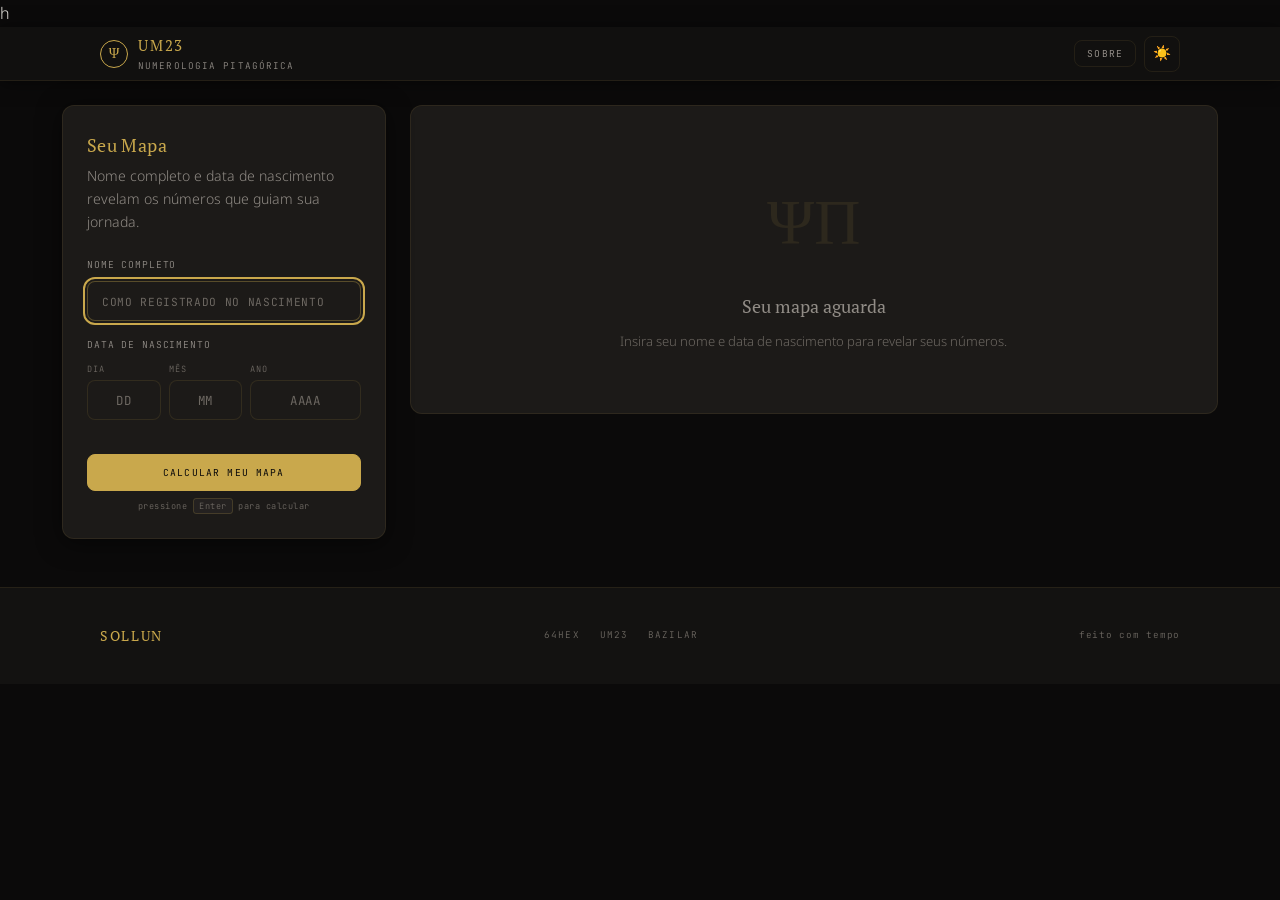
<file: index.html>
<!DOCTYPE html>
<html lang="pt" data-theme="dark">
<head>
  <meta charset="UTF-8">
  <meta name="viewport" content="width=device-width, initial-scale=1.0">
  <meta name="theme-color" content="#0b0a0a" id="metaTheme">h
  <meta name="theme-color" content="#f5f2ea" media="(prefers-color-scheme: light)">
  <meta name="theme-color" content="#0b0a0a" media="(prefers-color-scheme: dark)">
  <meta name="description" content="UM23 — Numerologia Pitagorica. Descubra os numeros que guiam sua jornada.">
  <meta name="apple-mobile-web-app-capable" content="yes">
  <meta name="mobile-web-app-capable" content="yes">
  <meta name="apple-mobile-web-app-status-bar-style" content="black-translucent">
  <meta name="apple-touch-fullscreen" content="yes">
  <title>UM23 — Numerologia Pitagorica</title>

  <!-- PWA -->
  <link rel="manifest" href="manifest.json">
  <link rel="apple-touch-icon" href="icons/icon-192.png">

  <!-- Fontes -->
  <link rel="preconnect" href="https://fonts.googleapis.com">
  <link rel="preconnect" href="https://fonts.gstatic.com" crossorigin>
  <link href="https://fonts.googleapis.com/css2?family=JetBrains+Mono:wght@300;400;500&family=Noto+Sans:wght@300;400&family=PT+Serif:ital,wght@0,400;1,400&display=swap" rel="stylesheet">

  <!-- CSS modular -->
  <link rel="stylesheet" href="css/tokens.css?v=4">
  <link rel="stylesheet" href="css/layout.css?v=4">
  <link rel="stylesheet" href="css/components.css?v=4">
  <link rel="stylesheet" href="css/charts.css?v=4">
  <link rel="stylesheet" href="css/print.css?v=1">
</head>
<body>

<!-- TOPBAR -->
<header class="topbar">
  <div class="topbar-inner">
    <a class="topbar-brand" href="#">
      <div class="brand-mark">Ψ</div>
      <div>
        <div class="brand-name">UM23</div>
        <div class="brand-sub">NUMEROLOGIA PITAGÓRICA</div>
      </div>
    </a>
    <div class="topbar-right">
      <button class="topbar-btn sobre-topbar-btn" onclick="showSobre()">SOBRE</button>
      <button class="theme-btn" onclick="toggleTheme()" title="Tema" id="themeBtn">🌙</button>
    </div>
  </div>
</header>

<!-- MAIN -->
<main class="page">

  <!-- INPUT PANEL -->
  <aside class="input-panel">
    <div class="panel-title">Seu Mapa</div>
    <div class="panel-subtitle">Nome completo e data de nascimento revelam os números que guiam sua jornada.</div>

    <div class="field">
      <label>NOME COMPLETO</label>
      <input type="text" id="inputName" placeholder="COMO REGISTRADO NO NASCIMENTO" autocomplete="off" spellcheck="false">
    </div>
    <div class="field">
      <label>DATA DE NASCIMENTO</label>
      <div class="date-row">
        <div class="date-sub-field">
          <label>DIA</label>
          <input type="number" id="inputDay" placeholder="DD" min="1" max="31" inputmode="numeric" autocomplete="off">
        </div>
        <div class="date-sub-field">
          <label>MÊS</label>
          <input type="number" id="inputMonth" placeholder="MM" min="1" max="12" inputmode="numeric" autocomplete="off">
        </div>
        <div class="date-sub-field">
          <label>ANO</label>
          <input type="number" id="inputYear" placeholder="AAAA" min="1900" max="2100" inputmode="numeric" autocomplete="off">
        </div>
      </div>
      <div class="date-error" id="dateError"></div>
    </div>
    <button class="calc-btn" id="calcBtn" onclick="calculate()">CALCULAR MEU MAPA</button>
    <div class="input-hint">pressione <kbd>Enter</kbd> para calcular</div>

  </aside>

  <!-- RESULTS -->
  <section class="results-panel" id="resultsPanel">
    <div class="empty-state" id="emptyState">
      <span class="empty-glyph">ΨΠ</span>
      <div class="empty-title">Seu mapa aguarda</div>
      <div class="empty-sub">Insira seu nome e data de nascimento para revelar seus números.</div>
    </div>
    <div id="results"></div>
    <div id="sobrePanel" class="sobre-panel" style="display:none;"></div>
  </section>

</main>

<!-- FOOTER -->
<footer class="app-footer">
  <div class="footer-inner">
    <a class="footer-brand" href="https://sol-lun.com">SOLLUN</a>
    <div class="footer-links">
      <a href="https://64hex.app">64HEX</a>
      <a href="https://um23.app">UM23</a>
      <a href="https://bazilar.app">BAZILAR</a>
    </div>
    <span class="footer-tagline" id="footerTagline">feito com tempo</span>
  </div>
</footer>

<!-- PWA desativado (standalone) -->

<!-- PWA Install Banner -->
<div class="install-banner hidden" id="installBanner" role="complementary" aria-label="Instalar aplicativo">
  <div class="install-banner-text">
    <div class="install-banner-title">Instalar UM23</div>
    <div class="install-banner-sub">Adicione à tela inicial para uso offline</div>
  </div>
  <button class="install-btn" id="installBtn">Instalar</button>
  <button class="install-dismiss" id="installDismiss" aria-label="Fechar">✕</button>
</div>

<!-- JS modular (ES Modules — sem build step) -->
<script type="module" src="js/app.js?v=4"></script>

<!-- Service Worker (PWA offline) -->
<script>
  if ('serviceWorker' in navigator) {
    window.addEventListener('load', function () {
      navigator.serviceWorker.register('/sw.js')
        .then(function (reg) { console.log('[SW] registrado:', reg.scope); })
        .catch(function (err) { console.warn('[SW] falha no registro:', err); });
    });
  }
</script>

</body>
</html>
</file>
<file: css/tokens.css>
/* tokens.css — Variaveis CSS, reset, tipografia */


/* ═══════════════════════════════════════════════════
   DESIGN TOKENS — SOLLUN Design System v2 (Unified)
═══════════════════════════════════════════════════ */
:root {
  --gold:        #c9a84c;
  --gold2:       #e8c97a;
  --gold-dim:    #a08830;
  --bg-gold:     rgba(201,168,76,.10);
  --accent:      #6b4a4a;
  --accent2:     #8a6060;
  --bg-accent:   rgba(107,74,74,.10);
  --success:     #3d9970;
  --error:       #c44a35;
  --info:        #7a7570;
  --r:    8px;
  --r-lg: 12px;
  --sp-1:  4px;
  --sp-2:  8px;
  --sp-3:  12px;
  --sp-4:  16px;
  --sp-6:  24px;
  --sp-8:  32px;
  --sp-12: 48px;
  --sp-16: 64px;
  --ease:  cubic-bezier(.25,.1,.25,1);
  --ease-in: cubic-bezier(.0,.0,.2,1);
  --ease-out: cubic-bezier(.4,.0,1,1);
  --t-fast: 200ms;
  --t-mid:  350ms;
  --t-slow: 500ms;
  --transition-theme: background var(--t-fast) var(--ease),
                      color var(--t-fast) var(--ease),
                      border-color var(--t-fast) var(--ease);
}

[data-theme="dark"] {
  --bg:       #0b0a0a;
  --surface:  #131211;
  --panel:    #1c1a18;
  --panel2:   #242120;
  --text:     #e8e5e0;
  --muted:    #918c86;
  --dim:      #6d6862;
  --shadow:   rgba(0,0,0,.50);
  --topbar-bg: rgba(19,18,17,.88);
}
[data-theme="light"] {
  --bg:       #f5f2ea;
  --surface:  #faf8f2;
  --panel:    #ffffff;
  --panel2:   #f0ede4;
  --text:     #1a1814;
  --muted:    #6b6458;
  --dim:      #9a9488;
  --shadow:   rgba(0,0,0,.06);
  --topbar-bg: rgba(250,248,242,.90);
}

*,*::before,*::after { box-sizing: border-box; margin: 0; padding: 0; }
strong, b, h1, h2, h3, h4, h5, h6 { font-weight: 400; }
:focus-visible { outline: 2px solid var(--gold); outline-offset: 2px; border-radius: 3px; }
html { font-size: 16px; scroll-behavior: smooth; }
body {
  font-family: 'Noto Sans', sans-serif;
  font-weight: 300;
  background: var(--bg);
  color: var(--text);
  min-height: 100vh;
  line-height: 1.7;
  transition: var(--transition-theme);
}

@media (prefers-reduced-motion: reduce) {
</file>
<file: css/layout.css>
/* layout.css — Topbar, grid de pagina, paineis */

  *, *::before, *::after {
    animation-duration: 0.01ms !important;
    animation-iteration-count: 1 !important;
    transition-duration: 0.01ms !important;
  }
}

body::before {
  content: '';
  position: fixed; inset: 0;
  background-image:
    url("data:image/svg+xml,%3Csvg viewBox='0 0 200 200' xmlns='http://www.w3.org/2000/svg'%3E%3Cfilter id='noise'%3E%3CfeTurbulence type='fractalNoise' baseFrequency='0.9' numOctaves='4' stitchTiles='stitch'/%3E%3C/filter%3E%3Crect width='100%25' height='100%25' filter='url(%23noise)'/%3E%3C/svg%3E");
  opacity: .035;
  pointer-events: none;
  z-index: 0;
}

.topbar {
  background: var(--topbar-bg);
  border-bottom: 1px solid var(--bg-gold);
  padding: 0 22px;
  height: 54px;
  position: sticky; top: 0; z-index: 100;
  box-shadow: 0 2px 16px var(--shadow);
  backdrop-filter: blur(18px);
  -webkit-backdrop-filter: blur(18px);
  transition: var(--transition-theme);
}
.topbar-inner {
  max-width: 1080px; margin: 0 auto; width: 100%;
  height: 100%; display: flex; align-items: center; justify-content: space-between;
}
.topbar-brand { display: flex; align-items: center; gap: 10px; text-decoration: none; }
.brand-mark {
  width: 28px; height: 28px;
  border: 1.5px solid var(--gold);
  border-radius: 50%;
  display: flex; align-items: center; justify-content: center;
  font-size: .9rem; color: var(--gold);
  font-family: 'PT Serif', serif;
}
.brand-name { font-family: 'PT Serif', serif; font-size: .95rem; color: var(--gold); letter-spacing: .12em; font-weight: 400; }
.brand-sub  { font-size: .58rem; color: var(--muted); letter-spacing: .12em; font-family: 'JetBrains Mono', monospace; text-transform: uppercase; }
.topbar-right { display: flex; align-items: center; gap: 8px; }

.topbar-btn {
  background: transparent; border: 1px solid var(--bg-gold);
  border-radius: var(--r); padding: 6px 12px;
  font-size: .60rem; color: var(--muted); cursor: pointer;
  font-family: 'JetBrains Mono', monospace; letter-spacing: .12em;
  text-transform: uppercase;
  transition: border-color var(--t-fast) var(--ease), color var(--t-fast) var(--ease);
  display: flex; align-items: center; gap: 4px;
}
.topbar-btn:hover { border-color: var(--gold); color: var(--gold2); }
.topbar-btn:focus-visible { outline: 2px solid var(--gold); outline-offset: 2px; }
.sobre-topbar-btn { letter-spacing: .12em; }

.theme-btn {
  width: 36px; height: 36px;
  background: transparent; border: 1px solid var(--bg-gold);
  border-radius: var(--r); cursor: pointer; font-size: .9rem;
  transition: border-color var(--t-fast) var(--ease);
  display: flex; align-items: center; justify-content: center;
}
.theme-btn:hover { border-color: var(--gold); }
.theme-btn:focus-visible { outline: 2px solid var(--gold); outline-offset: 2px; }

.page {
  max-width: 1200px; margin: 0 auto;
  padding: var(--sp-6) 22px var(--sp-12);
  display: grid;
  grid-template-columns: clamp(280px, 28%, 340px) 1fr;
  gap: var(--sp-6); align-items: start;
  position: relative; z-index: 1;
}
@media (max-width: 820px) {
  .page { grid-template-columns: 1fr; padding: 16px 14px 56px; }
  .empty-state { display: none !important; }
  .page.sobre-active .input-panel { display: none; }
  .page.sobre-active .results-panel { min-height: auto; }
}

.input-panel {
  background: var(--panel);
  border: 1px solid var(--bg-gold);
  border-radius: var(--r-lg);
  padding: var(--sp-6);
  position: sticky; top: 62px;
  box-shadow: 0 4px 24px var(--shadow);
  transition: var(--transition-theme);
  display: flex;
  flex-direction: column;
  height: fit-content;
}
.panel-title {
  font-family: 'PT Serif', serif;
  font-size: 1.15rem; font-weight: 400;
  color: var(--gold); letter-spacing: .02em;
  margin-bottom: 4px;
}
.panel-subtitle { font-size: .88rem; color: var(--muted); margin-bottom: var(--sp-6); line-height: 1.6; font-weight: 300; }

.field { margin-bottom: var(--sp-4); }
.field label {
  display: block; font-size: .60rem; color: var(--muted);
  letter-spacing: .09em; margin-bottom: var(--sp-2);
  font-family: 'JetBrains Mono', monospace; text-transform: uppercase;
}
.field input {
  width: 100%;
  background: var(--panel);
  border: 1px solid rgba(201,168,76,.12);
  border-radius: var(--r);
  padding: 10px 14px;
  color: var(--text);
  font-size: .86rem;
  font-family: 'JetBrains Mono', monospace; 
  text-transform: uppercase;
  letter-spacing: .06em;
  transition: border-color var(--t-fast) var(--ease);
}
.field input:focus { outline: none; border-color: rgba(201,168,76,.35); }
.field input:focus-visible { outline: 2px solid var(--gold); outline-offset: 2px; }
.field input:disabled { opacity: .35; cursor: not-allowed; }
.field input::placeholder { color: var(--dim); font-family: 'JetBrains Mono', monospace; text-transform: uppercase; font-size: .70rem; letter-spacing: .06em; }

.date-row {
  display: grid;
  grid-template-columns: 2fr 2fr 3fr;
  gap: var(--sp-2);
}
.date-sub-field { display: flex; flex-direction: column; }
.date-sub-field label {
  display: block; font-size: .54rem; color: var(--dim);
  letter-spacing: .12em; margin-bottom: var(--sp-1);
  font-family: 'JetBrains Mono', monospace; text-transform: uppercase;
}
.date-sub-field input {
  width: 100%; background: var(--panel);
  border: 1px solid rgba(201,168,76,.12);
  border-radius: var(--r); padding: 10px 10px;
  color: var(--text); font-size: .88rem;
  font-family: 'JetBrains Mono', monospace;
  text-align: center;
  transition: border-color var(--t-fast) var(--ease);
  -moz-appearance: textfield;
}
.date-sub-field input::-webkit-outer-spin-button,
.date-sub-field input::-webkit-inner-spin-button { -webkit-appearance: none; margin: 0; }
.date-sub-field input:focus { outline: none; border-color: rgba(201,168,76,.35); }
.date-sub-field input:focus-visible { outline: 2px solid var(--gold); outline-offset: 2px; }
.date-sub-field input:disabled { opacity: .35; cursor: not-allowed; }
.date-sub-field input::placeholder { color: var(--dim); font-size: .78rem; letter-spacing: .04em; }
.date-sub-field input.input-error { border-color: rgba(196,74,53,.45); }
.date-error {
  font-family: 'JetBrains Mono', monospace;
  font-size: .54rem; letter-spacing: .06em; text-transform: uppercase;
  color: var(--error, #c44a35);
  margin-top: var(--sp-1);
  min-height: 14px;
}

.calc-btn {
  width: 100%; padding: 11px 24px;
  background: var(--gold);
  border: 1px solid var(--gold); border-radius: var(--r);
  color: var(--bg); font-size: .60rem; font-family: 'JetBrains Mono', monospace;
  font-weight: 400; cursor: pointer; letter-spacing: .12em; text-transform: uppercase;
  transition: background var(--t-fast) var(--ease), border-color var(--t-fast) var(--ease);
  margin-top: auto;
}
.calc-btn:hover { background: var(--gold2); border-color: var(--gold2); }
.calc-btn:focus-visible { outline: 2px solid var(--gold); outline-offset: 2px; }
.calc-btn:active { filter: brightness(.92); }
.calc-btn:disabled { opacity: .35; cursor: not-allowed; pointer-events: none; }

.divider-line {
  height: 1px; background: var(--bg-gold);
  margin: var(--sp-6) 0;
}
.legend-title { font-size: .60rem; color: var(--muted); letter-spacing: .12em; margin-bottom: 10px; font-family: 'JetBrains Mono', monospace; text-transform: uppercase; }
.legend-item { display: flex; align-items: center; gap: 8px; font-size: .76rem; color: var(--dim); margin-bottom: 6px; }
.legend-dot { width: 8px; height: 8px; border-radius: 50%; flex-shrink: 0; }
.dot-name   { background: var(--gold-dim); }
.dot-date   { background: var(--gold); }
.dot-master { background: var(--gold); }
.dot-karmic { background: #b52b0a; }
.mb20 { margin-bottom: 20px; }

.app-footer {
  background: var(--surface);
  border-top: 1px solid var(--bg-gold);
  padding: 36px 24px;
  position: relative; z-index: 1;
}
.footer-inner {
  max-width: 1080px; margin: 0 auto;
  display: flex; align-items: center; justify-content: space-between;
  padding: 0 0px;
  flex-wrap: wrap; gap: 12px;
}
.footer-brand {
  font-family: 'PT Serif', serif; font-weight: 400;
  color: var(--gold); letter-spacing: .12em;
  font-size: .88rem; text-decoration: none;
}
.footer-links {
  display: flex; gap: 20px;
}
.footer-links a {
  font-family: 'JetBrains Mono', monospace; font-size: .58rem;
  letter-spacing: .12em; text-transform: uppercase;
  color: var(--dim); text-decoration: none;
  transition: color var(--t-fast) var(--ease);
}
.footer-links a:hover { color: var(--muted); }
.footer-tagline {
  font-family: 'JetBrains Mono', monospace; font-size: .58rem;
  letter-spacing: .08em; color: var(--dim);
}
.cards-grid.triple { grid-template-columns: 1fr; }

.results-panel { min-height: 300px; }

.empty-state {
  background: var(--panel);
  border: 1px solid var(--bg-gold);
  border-radius: var(--r-lg);
  padding: 60px 32px;
  text-align: center;
  transition: var(--transition-theme);
}
.empty-glyph {
  font-family: 'PT Serif', serif;
  font-size: 4rem; color: var(--bg-gold);
  margin-bottom: 16px; display: block;
  animation: float 4s ease-in-out infinite;
}
@keyframes float { 0%,100%{transform:translateY(0)} 50%{transform:translateY(-8px)} }
.empty-title { font-family: 'PT Serif', serif; font-size: 1.15rem; color: var(--muted); margin-bottom: 8px; font-weight: 400; }
.empty-sub { font-size: .82rem; color: var(--dim); font-weight: 300; }

.name-profile {
  background: var(--panel);
  border: 1px solid var(--bg-gold);
  border-radius: var(--r-lg);
  padding: var(--sp-6) 28px;
  margin-bottom: 20px;
  display: flex; align-items: center; gap: 20px;
  box-shadow: 0 4px 20px var(--shadow);
  animation: slideIn var(--t-slow) var(--ease-in);
}
@keyframes slideIn { from{opacity:0;transform:translateY(10px)} to{opacity:1;transform:none} }
.name-initials {
  width: 56px; height: 56px; flex-shrink: 0;
  background: var(--bg-gold);
  border: 1px solid rgba(201,168,76,.3);
  border-radius: 50%;
  display: flex; align-items: center; justify-content: center;
  font-family: 'PT Serif', serif;
  font-size: 1.4rem; color: var(--gold); font-weight: 400;
}
.name-info { flex: 1; }
.name-display { font-family: 'PT Serif', serif; font-size: 1.4rem; font-weight: 400; color: var(--text); }
.name-dob { font-size: .78rem; color: var(--muted); margin-top: 2px; font-weight: 300; }
.name-tags { display: flex; flex-wrap: wrap; gap: 6px; margin-top: 8px; }
.name-tag {
  font-size: .58rem; padding: 2px 8px; border-radius: 20px;
  font-family: 'JetBrains Mono', monospace; letter-spacing: .08em; text-transform: uppercase;
}
.tag-master { background: rgba(201,168,76,.12); border: 1px solid rgba(201,168,76,.35); color: var(--gold); }
.tag-karmic { background: rgba(181,43,10,.10); border: 1px solid rgba(181,43,10,.30); color: #b52b0a; }

.block-header {
  display: flex; align-items: center; gap: 10px;
  margin-bottom: 12px; margin-top: 6px;
}
.block-label {
  font-family: 'JetBrains Mono', monospace;
  font-size: .60rem; letter-spacing: .14em; text-transform: uppercase; color: var(--muted);
}
.block-line { flex: 1; height: 1px; background: var(--bg-gold); }
.block-dot { width: 6px; height: 6px; border-radius: 50%; flex-shrink: 0; }

.cards-grid { display: grid; grid-template-columns: 1fr; gap: var(--sp-3); margin-bottom: 12px; }
.cards-grid.single { grid-template-columns: 1fr; }

.num-card {
  background: var(--panel);
  border: 1px solid var(--bg-gold);
  border-radius: var(--r-lg);
  overflow: hidden;
  box-shadow: 0 2px 12px var(--shadow);
  transition: background var(--t-fast) var(--ease), border-color var(--t-fast) var(--ease), box-shadow var(--t-fast) var(--ease);
  animation: slideIn var(--t-slow) var(--ease-in) both;
}
.num-card:hover { background: var(--panel2); border-color: rgba(201,168,76,.18); }
.num-card.master-card { border-color: rgba(201,168,76,.35); }
.num-card.karmic-card { border-color: rgba(181,43,10,.3); }

.card-header {
  display: flex; align-items: center; gap: 14px;
  padding: 14px 16px; cursor: pointer;
  user-select: none;
  transition: background var(--t-fast) var(--ease);
}
.card-header:hover { background: var(--bg-gold); }
.num-badge {
  width: 44px; height: 44px; flex-shrink: 0;
  border-radius: 50%;
  display: flex; align-items: center; justify-content: center;
  font-family: 'PT Serif', serif;
  font-size: 1.3rem; font-weight: 400;
}
.badge-name   { background: var(--bg-gold); color: var(--gold-dim); border: 1.5px solid rgba(201,168,76,.25); }
.badge-date   { background: rgba(201,168,76,.15); color: var(--gold); border: 1.5px solid rgba(201,168,76,.35); }
.badge-master { background: rgba(201,168,76,.20); color: var(--gold2); border: 1.5px solid rgba(201,168,76,.5); }
.badge-synth  { background: var(--bg-gold); color: var(--gold-dim); border: 1.5px solid rgba(201,168,76,.2); }
.badge-karmic { background: rgba(181,43,10,.14); color: #b52b0a; border: 1.5px solid rgba(181,43,10,.35); }

.card-meta { flex: 1; min-width: 0; }
.card-title { font-family: 'PT Serif', serif; font-size: 1rem; font-weight: 400; color: var(--text); }
.card-role  { font-size: .62rem; color: var(--muted); margin-top: 1px; letter-spacing: .06em; font-family: 'JetBrains Mono', monospace; text-transform: uppercase; }
.card-number-val {
  font-family: 'PT Serif', serif;
  font-size: 2rem; font-weight: 400;
  color: var(--gold-dim); line-height: 1;
}
.num-card.master-card .card-number-val { color: var(--gold); }
.num-card.karmic-card .card-number-val { color: #b52b0a; }
.card-chevron { font-size: .6rem; color: var(--dim); transition: transform var(--t-mid) var(--ease); }
.num-card.open .card-chevron { transform: rotate(180deg); }

.card-body { display: none; border-top: 1px solid var(--bg-gold); }
.num-card.open .card-body { display: block; }

.section-tabs { display: flex; border-bottom: 1px solid var(--bg-gold); overflow-x: auto; scrollbar-width: none; }
.section-tabs::-webkit-scrollbar { display: none; }
.section-tab {
  padding: 9px 14px; font-size: .60rem; cursor: pointer;
  white-space: nowrap; color: var(--muted); border-bottom: 2px solid transparent;
  transition: color var(--t-fast) var(--ease), border-color var(--t-fast) var(--ease);
  font-family: 'JetBrains Mono', monospace; letter-spacing: .10em; text-transform: uppercase;
  background: transparent; border-top: none; border-left: none; border-right: none;
}
.section-tab:hover { color: var(--gold); }
.section-tab.active { color: var(--gold); border-bottom-color: var(--gold); }
.num-card.master-card .section-tab.active { color: var(--gold); border-bottom-color: var(--gold); }

.section-content { padding: 18px 20px; font-size: .88rem; line-height: 1.75; color: var(--text); font-weight: 300; }
.section-content p { margin-bottom: 12px; }
.section-content p:last-child { margin-bottom: 0; }

.section-content.shadow-section {
  background: rgba(0,0,0,.08);
  border-top: 1px solid var(--bg-gold);
  font-style: italic;
  color: var(--muted);
}

.num-card.master-card .section-content { background: rgba(201,168,76,.02); }
.karmic-intro { font-size: .82rem; color: #b52b0a; background: rgba(181,43,10,.07); border: 1px solid rgba(181,43,10,.2); border-radius: var(--r); padding: 10px 14px; margin-bottom: 14px; line-height: 1.6; }

.master-star {
  display: inline-block; color: var(--gold);
  font-size: .75rem; margin-left: 4px; vertical-align: middle;
}

.map-tabs {
  display: flex; gap: 4px;
  background: var(--panel);
  border: 1px solid var(--bg-gold);
  border-radius: var(--r-lg);
  padding: 5px;
  margin-bottom: 18px;
  animation: slideIn var(--t-slow) var(--ease-in);
}
</file>
<file: css/components.css>
/* components.css — Cards, tiles, abas, badges, tabelas */

.tiles-section { margin-bottom: 22px; }
.tiles-grid {
  display: grid; grid-template-columns: repeat(3, 1fr); gap: 10px;
  margin-bottom: 10px;
}
.tiles-grid.cols2 { grid-template-columns: 1fr 1fr; }
.tiles-grid.cols4 { grid-template-columns: repeat(4, 1fr); }
@media (max-width: 700px) {
  .tiles-grid { grid-template-columns: 1fr 1fr; }
  .tiles-grid.cols4 { grid-template-columns: 1fr 1fr; }
}
@media (max-width: 480px) {
  .tiles-grid, .tiles-grid.cols4 { grid-template-columns: 1fr 1fr; }
}
.s-tile {
  background: var(--panel);
  border: 1px solid var(--bg-gold);
  border-radius: var(--r-lg);
  padding: 14px 12px;
  text-align: center;
  transition: background var(--t-fast) var(--ease), border-color var(--t-fast) var(--ease);
  animation: slideIn var(--t-slow) var(--ease-in) both;
}
.s-tile:hover { background: var(--panel2); border-color: rgba(201,168,76,.18); }
.s-tile.master { border-color: rgba(201,168,76,.4); background: rgba(201,168,76,.03); }
.s-tile.karmic { border-color: rgba(181,43,10,.35); }
.s-tile.highlight { border-color: rgba(201,168,76,.35); background: var(--bg-gold); }
.s-tile-num {
  font-family: 'PT Serif', serif;
  font-size: 2.2rem; font-weight: 400;
  color: var(--gold-dim); line-height: 1; margin-bottom: 4px;
}
.s-tile.master .s-tile-num { color: var(--gold); }
.s-tile.karmic .s-tile-num { color: #b52b0a; }
.s-tile.highlight .s-tile-num { color: var(--gold); }
.s-tile-label {
  font-size: .7rem; color: var(--muted);
  font-family: 'JetBrains Mono', monospace; letter-spacing: .06em; text-transform: uppercase;
  margin-bottom: 2px;
}
.s-tile-sub { font-size: .68rem; color: var(--dim); letter-spacing: .02em; }

.elements-wrap {
  background: var(--panel);
  border: 1px solid var(--bg-gold);
  border-radius: var(--r-lg);
  overflow: hidden; margin-bottom: 14px;
}
.elements-title {
  padding: 10px 16px; border-bottom: 1px solid var(--bg-gold);
  font-family: 'JetBrains Mono', monospace; font-size: .60rem;
  letter-spacing: .14em; text-transform: uppercase; color: var(--muted);
}
.elements-grid-4 {
  display: grid; grid-template-columns: 1fr 1fr;
}
.el-cell {
  padding: 18px 16px; text-align: center;
  border-right: 1px solid var(--bg-gold);
  border-bottom: 1px solid var(--bg-gold);
  transition: background var(--t-fast) var(--ease);
}
.el-cell:nth-child(2n) { border-right: none; }
.el-cell:nth-child(3), .el-cell:nth-child(4) { border-bottom: none; }
.el-cell:hover { background: var(--bg-gold); }
.el-icon { font-size: 1.3rem; margin-bottom: 6px; display: block; }
.el-count {
  font-family: 'PT Serif', serif;
  font-size: 1.8rem; font-weight: 400; line-height: 1; margin-bottom: 4px;
  color: var(--gold-dim);
}
.el-cell.dominant .el-count { color: var(--gold); }
.el-name { font-size: .60rem; color: var(--muted); letter-spacing: .10em; text-transform: uppercase; font-family: 'JetBrains Mono', monospace; }
.el-bar-wrap { margin-top: 6px; height: 3px; background: var(--bg-gold); border-radius: 2px; overflow: hidden; }
.el-bar { height: 100%; border-radius: 2px; background: var(--gold-dim); transition: width .6s ease; }
.el-cell.dominant .el-bar { background: var(--gold); }

.pyth-table-wrap {
  background: var(--panel);
  border: 1px solid var(--bg-gold);
  border-radius: var(--r-lg);
  overflow: hidden; margin-bottom: 14px;
}
.pyth-table-title {
  padding: 10px 16px; border-bottom: 1px solid var(--bg-gold);
  font-family: 'JetBrains Mono', monospace; font-size: .60rem;
  letter-spacing: .14em; text-transform: uppercase; color: var(--muted);
}
.pyth-table-grid {
  display: grid; grid-template-columns: repeat(9, 1fr);
  border-bottom: 1px solid var(--bg-gold);
}
.pyth-cell {
  padding: 8px 4px; text-align: center;
  border-right: 1px solid var(--bg-gold);
}
.pyth-cell:last-child { border-right: none; }
.pyth-n { font-family: 'JetBrains Mono', monospace; font-size: .60rem; color: var(--dim); padding-bottom: 4px; }
.pyth-count {
  font-family: 'PT Serif', serif; font-size: 1.1rem; font-weight: 400; color: var(--accent2);
}
.pyth-cell.zero .pyth-count { color: var(--dim); }
.pyth-cell.max .pyth-count { color: var(--gold); }
.pyth-bar-row {
  display: grid; grid-template-columns: repeat(9, 1fr);
}
.pyth-bar-cell {
  padding: 4px; border-right: 1px solid var(--bg-gold);
  display: flex; align-items: flex-end; justify-content: center; height: 28px;
}
.pyth-bar-cell:last-child { border-right: none; }
.pyth-bar-inner {
  width: 60%; border-radius: 2px 2px 0 0;
  background: var(--accent); transition: height .5s ease;
}
.pyth-cell.max .pyth-bar-inner { background: var(--gold); }

.priority-wrap {
  background: var(--panel);
  border: 1px solid var(--bg-gold);
  border-radius: var(--r-lg);
  overflow: hidden; margin-bottom: 14px;
}
.priority-title {
  padding: 10px 16px; border-bottom: 1px solid var(--bg-gold);
  font-family: 'JetBrains Mono', monospace; font-size: .60rem;
  letter-spacing: .14em; text-transform: uppercase; color: var(--muted);
}
.priority-row {
  display: flex; align-items: center; gap: 12px;
  padding: 8px 16px; border-bottom: 1px solid var(--bg-gold);
  transition: background var(--t-fast) var(--ease);
}
.priority-row:last-child { border-bottom: none; }
.priority-row:hover { background: var(--bg-gold); }
.priority-rank {
  font-family: 'JetBrains Mono', monospace; font-size: .60rem;
  color: var(--dim); width: 18px; flex-shrink: 0;
}
.priority-num {
  font-family: 'PT Serif', serif; font-size: 1.2rem; font-weight: 400;
  color: var(--accent2); width: 24px; flex-shrink: 0; text-align: center;
}
.priority-row.rank1 .priority-num { color: var(--gold); }
.priority-bar-track {
  flex: 1; height: 4px; background: var(--bg-gold); border-radius: 2px; overflow: hidden;
}
.priority-bar-fill {
  height: 100%; border-radius: 2px; background: var(--accent); transition: width .6s ease;
}
.priority-row.rank1 .priority-bar-fill { background: var(--gold); }
.priority-count {
  font-family: 'JetBrains Mono', monospace; font-size: .72rem;
  color: var(--muted); width: 28px; text-align: right; flex-shrink: 0;
}
.karmic-lessons {
  background: rgba(181,43,10,.07);
  border: 1px solid rgba(181,43,10,.25);
  border-radius: var(--r); padding: 12px 16px; margin-top: 4px;
}
.karmic-lessons-title {
  font-family: 'JetBrains Mono', monospace; font-size: .68rem;
  letter-spacing: .1em; color: #b52b0a; margin-bottom: 8px;
}
.karmic-lessons-nums { display: flex; gap: 8px; flex-wrap: wrap; }
.kl-badge {
  width: 34px; height: 34px; border-radius: 50%;
  border: 1.5px solid rgba(181,43,10,.4);
  background: rgba(181,43,10,.1);
  display: flex; align-items: center; justify-content: center;
  font-family: 'PT Serif', serif; font-size: 1rem; font-weight: 400;
  color: #b52b0a;
}
.kl-none { font-size: .82rem; color: var(--muted); font-style: italic; }

.projection-wrap {
  background: var(--panel);
  border: 1px solid var(--bg-gold);
  border-radius: var(--r-lg);
  overflow: hidden; margin-bottom: 14px;
}
.projection-title {
  padding: 10px 16px; border-bottom: 1px solid var(--bg-gold);
  font-family: 'JetBrains Mono', monospace; font-size: .60rem;
  letter-spacing: .14em; text-transform: uppercase; color: var(--muted);
}
.projection-row {
  display: flex; align-items: center; gap: 12px;
  padding: 9px 16px; border-bottom: 1px solid var(--bg-gold);
  transition: background var(--t-fast) var(--ease);
}
.projection-row:last-child { border-bottom: none; }
.projection-row:hover { background: var(--bg-gold); }
.projection-row.current { background: var(--bg-gold); }
.proj-year {
  font-family: 'JetBrains Mono', monospace; font-size: .78rem;
  color: var(--muted); width: 48px; flex-shrink: 0;
}
.projection-row.current .proj-year { color: var(--gold); }
.proj-num {
  font-family: 'PT Serif', serif; font-size: 1.3rem; font-weight: 400;
  color: var(--accent2); width: 32px; flex-shrink: 0; text-align: center;
}
.projection-row.master .proj-num { color: var(--gold); }
.proj-bar-track {
  flex: 1; height: 4px; background: var(--bg-gold); border-radius: 2px; overflow: hidden;
}
.proj-bar-fill {
  height: 100%; border-radius: 2px; background: var(--accent); transition: width .6s ease;
}
.projection-row.master .proj-bar-fill { background: var(--gold); }
.proj-current-tag {
  font-family: 'JetBrains Mono', monospace; font-size: .54rem;
  color: var(--gold); letter-spacing: .10em;
  background: rgba(201,168,76,.12); border-radius: 10px; padding: 2px 7px;
}
.proj-title-text {
  font-size: .76rem; color: var(--muted); flex: 1;
  font-style: italic; font-weight: 300;
}

.trim-grid {
  display: grid; grid-template-columns: repeat(4, 1fr); gap: 8px;
  margin-bottom: 14px;
}
@media (max-width: 600px) { .trim-grid { grid-template-columns: 1fr 1fr; } }

.section-desc {
  font-size: .78rem; color: var(--dim); margin-bottom: 14px;
  line-height: 1.5; padding: 0 2px; font-weight: 300;
}
.letter-tile-top {
  display: flex; align-items: center; justify-content: center; gap: 8px;
  margin-bottom: 6px;
}
.letter-big {
  font-family: 'PT Serif', serif;
  font-size: 2rem; font-weight: 400;
  color: var(--gold-dim); line-height: 1;
}
.letter-arrow { font-size: .9rem; color: var(--dim); }
.bridges-wrap {
  background: var(--panel);
  border: 1px solid var(--bg-gold);
  border-radius: var(--r-lg);
  overflow: hidden;
}
.bridge-row {
  display: flex; align-items: center; justify-content: space-between;
  padding: 12px 16px;
  border-bottom: 1px solid var(--bg-gold);
  transition: background var(--t-fast) var(--ease);
}
.bridge-row:last-child { border-bottom: none; }
.bridge-row:hover { background: var(--bg-gold); }
.bridge-label {
  font-size: .78rem; color: var(--muted);
  font-family: 'JetBrains Mono', monospace; letter-spacing: .04em;
}
.bridge-num {
  font-family: 'PT Serif', serif;
  font-size: 1.5rem; font-weight: 400;
  color: var(--gold); line-height: 1;
  width: 40px; text-align: center;
}
.months-grid {
  display: grid; grid-template-columns: repeat(6, 1fr); gap: 8px;
}
@media (max-width: 700px) { .months-grid { grid-template-columns: repeat(4, 1fr); } }
@media (max-width: 480px) { .months-grid { grid-template-columns: repeat(3, 1fr); } }
.month-tile {
  background: var(--panel);
  border: 1px solid var(--bg-gold);
  border-radius: var(--r);
  padding: 10px 6px;
  text-align: center;
  transition: background var(--t-fast) var(--ease), border-color var(--t-fast) var(--ease);
  position: relative;
}
.month-tile:hover { background: var(--panel2); }
.month-tile.current {
  border-color: rgba(201,168,76,.5);
  background: var(--bg-gold);
}
.month-tile.master { border-color: rgba(201,168,76,.4); }
.month-name {
  font-family: 'JetBrains Mono', monospace;
  font-size: .54rem; letter-spacing: .10em;
  text-transform: uppercase; color: var(--dim);
  margin-bottom: 4px;
}
.month-num {
  font-family: 'PT Serif', serif;
  font-size: 1.4rem; font-weight: 400;
  color: var(--gold-dim); line-height: 1;
}
.month-tile.current .month-num { color: var(--gold); }
.month-tile.master .month-num { color: var(--gold); }
.month-tag { font-size: .5rem; color: var(--gold); margin-top: 3px; }
@media (max-width: 820px) {
  .map-tabs {
    overflow-x: auto; scrollbar-width: none;
    -webkit-overflow-scrolling: touch;
  }
  .map-tabs::-webkit-scrollbar { display: none; }
  .map-tab { white-space: nowrap; flex: 0 0 auto; padding: 8px 8px; font-size: .54rem; }
}

.card-number-val { display: none; }

.essence-details {
  border-top: 1px solid var(--bg-gold);
  margin: 0;
}
.essence-summary {
  padding: 10px 16px;
  font-family: 'JetBrains Mono', monospace;
  font-size: .60rem;
  letter-spacing: .12em;
  text-transform: uppercase;
  color: var(--dim);
  cursor: pointer;
  transition: color var(--t-fast) var(--ease), background var(--t-fast) var(--ease);
  list-style: none;
}
.essence-summary::-webkit-details-marker { display: none; }
.essence-summary::before { content: '+ '; color: var(--gold); }
details[open] .essence-summary::before { content: '\u2212 '; }
.essence-summary:hover { color: var(--gold); background: var(--bg-gold); }
.master-essence .essence-summary:hover { color: var(--gold2); }
.essence-body {
  padding: 14px 20px;
  font-size: .84rem;
  line-height: 1.75;
  color: var(--muted);
  border-top: 1px solid var(--bg-gold);
  background: rgba(201,168,76,.02);
  font-weight: 300;
}
.essence-body p { margin: 0; }

.formula-line {
  padding: 8px 16px;
  font-family: 'JetBrains Mono', monospace;
  font-size: .60rem;
  color: var(--dim);
  background: rgba(201,168,76,.02);
  border-bottom: 1px solid var(--bg-gold);
}
.formula-tag {
  color: var(--gold-dim);
  letter-spacing: .08em;
  margin-right: 6px;
}

.breakdown-wrap {
  display: flex; flex-direction: column; gap: 14px;
}
.breakdown-name {
  background: var(--panel);
  border: 1px solid var(--bg-gold);
  border-radius: var(--r-lg);
  padding: 14px 16px;
  overflow: hidden;
}
.breakdown-word {
  font-family: 'PT Serif', serif;
  font-size: 1.1rem; font-weight: 400;
  color: var(--text); margin-bottom: 10px;
  letter-spacing: .02em;
}
.breakdown-letters {
  display: flex; flex-wrap: wrap; gap: 4px;
  margin-bottom: 10px;
}
.bl-cell {
  width: 36px; text-align: center;
  border-radius: 6px; padding: 4px 0;
  transition: background var(--t-fast) var(--ease);
}
.bl-cell.bl-vowel {
  background: var(--bg-gold);
  border: 1px solid rgba(201,168,76,.25);
}
.bl-cell.bl-consonant {
  background: var(--bg-accent);
  border: 1px solid rgba(107,74,74,.2);
}
.bl-letter {
  font-family: 'JetBrains Mono', monospace;
  font-size: .78rem;
  color: var(--text);
}
.bl-value {
  font-family: 'PT Serif', serif;
  font-size: .72rem; font-weight: 400;
  color: var(--gold);
}
.bl-consonant .bl-value { color: var(--accent2); }
.breakdown-totals {
  display: flex; flex-wrap: wrap; gap: 12px;
  font-family: 'JetBrains Mono', monospace;
  font-size: .60rem; letter-spacing: .06em;
}
.bt-item { padding: 2px 8px; border-radius: 10px; }
.bt-vowel { color: var(--gold); background: var(--bg-gold); }
.bt-consonant { color: var(--accent2); background: var(--bg-accent); }
.bt-total { color: var(--text); background: var(--bg-gold); }

.sobre-panel {
  animation: slideIn var(--t-slow) var(--ease-in);
}
.sobre-back {
  background: transparent; border: 1px solid var(--bg-gold);
  border-radius: var(--r); padding: 8px 16px;
  color: var(--muted); font-size: .60rem; cursor: pointer;
  font-family: 'JetBrains Mono', monospace; letter-spacing: .10em; text-transform: uppercase;
  margin-bottom: 20px;
  transition: border-color var(--t-fast) var(--ease), color var(--t-fast) var(--ease);
}
.sobre-back:hover { border-color: var(--gold); color: var(--gold2); }
.sobre-title {
  font-family: 'PT Serif', serif;
  font-size: 1.8rem; font-weight: 400;
  color: var(--gold); margin-bottom: 24px;
}
.pyth-box {
  background: rgba(201,168,76,.04);
  border: 1px solid rgba(201,168,76,.15);
  border-radius: var(--r-lg);
  padding: var(--sp-6);
  margin-bottom: 28px;
}
.pyth-box-title {
  font-family: 'PT Serif', serif;
  font-size: 1.2rem; font-weight: 400;
  color: var(--gold); margin-bottom: 12px;
}
.pyth-box-text {
  font-size: .88rem; line-height: 1.75;
  color: var(--text); font-weight: 300;
}
.sobre-text {
  font-size: .84rem; line-height: 1.7;
  color: var(--muted); font-weight: 300;
}
.alpha-table {
  width: 100%;
  border: 1px solid var(--bg-gold);
  border-radius: var(--r-lg);
  overflow: hidden;
  margin-bottom: 8px;
}
.alpha-table-head {
  display: grid;
  grid-template-columns: repeat(9, 1fr);
  background: var(--panel2);
  border-bottom: 1px solid var(--bg-gold);
}
.alpha-head-cell {
  text-align: center;
  padding: 10px 4px;
  font-family: 'PT Serif', serif;
  font-size: 1rem;
  font-weight: 400;
  color: var(--gold);
  border-right: 1px solid var(--bg-gold);
  line-height: 1;
}
.alpha-head-cell:last-child { border-right: none; }
.alpha-table-row {
  display: grid;
  grid-template-columns: repeat(9, 1fr);
  border-bottom: 1px solid var(--bg-gold);
}
.alpha-table-row:last-child { border-bottom: none; }
.alpha-col {
  text-align: center;
  padding: 8px 4px;
  font-family: 'JetBrains Mono', monospace;
  font-size: .84rem;
  color: var(--muted);
  border-right: 1px solid var(--bg-gold);
  transition: background .15s;
  line-height: 1;
  min-height: 34px;
  display: flex; align-items: center; justify-content: center;
}
.alpha-col:last-child { border-right: none; }
.alpha-col:hover { background: var(--bg-gold); }
.alpha-col.empty { color: transparent; pointer-events: none; }
.alpha-col.is-vowel {
  color: var(--gold);
  background: rgba(201,168,76,.06);
}
.alpha-col.is-vowel:hover { background: var(--bg-gold); }
.formulas-list {
  background: var(--panel);
  border: 1px solid var(--bg-gold);
  border-radius: var(--r-lg);
  overflow: hidden;
}
.formula-item {
  padding: 12px 16px;
  display: flex; align-items: baseline; gap: 10px;
  border-bottom: 1px solid var(--bg-gold);
  line-height: 1.5;
  transition: background 200ms cubic-bezier(.25,.1,.25,1);
}
.formula-item:last-child { border-bottom: none; }
.formula-item:hover { background: var(--bg-gold); }
.formula-name {
  font-family: 'JetBrains Mono', monospace;
  font-size: .82rem;
  color: var(--text);
  white-space: nowrap;
  flex-shrink: 0;
}
.formula-sep {
  font-family: 'JetBrains Mono', monospace;
  font-size: .82rem;
  color: var(--dim);
  flex-shrink: 0;
}
.formula-expr {
  font-family: 'JetBrains Mono', monospace;
  font-size: .78rem;
  color: var(--muted);
  line-height: 1.5;
}
.formula-karmic {
  color: #b52b0a;
}
.formula-master {
  color: var(--gold);
}
.formula-note {
  padding: 10px 16px;
  font-family: 'JetBrains Mono', monospace;
  font-size: .72rem;
  line-height: 1.6;
  display: flex; flex-wrap: wrap; gap: 0 6px;
}
.formula-note-master { color: var(--gold); }
.formula-note-karmic { color: #b52b0a; }
.formula-note-sep { color: var(--dim); }
.sobre-credit {
  text-align: center;
  padding: 32px 0 16px;
  font-family: 'JetBrains Mono', monospace;
  font-size: .72rem;
  color: var(--dim);
  letter-spacing: .1em;
}
.sobre-link {
  width: 100%;
  background: transparent;
  border: 1px solid var(--bg-gold);
  border-radius: var(--r);
  padding: 10px;
  color: var(--muted);
  font-family: 'JetBrains Mono', monospace;
  font-size: .60rem;
  letter-spacing: .10em; text-transform: uppercase;
  cursor: pointer;
  transition: border-color var(--t-fast) var(--ease), color var(--t-fast) var(--ease);
}
.sobre-link:hover { border-color: var(--gold); color: var(--gold2); }

.card-desc {
  font-family: 'JetBrains Mono', monospace;
  font-size: .66rem;
  color: var(--dim);
  margin-top: 2px;
  letter-spacing: .02em;
  font-style: italic;
}

.author-grid {
  display: grid;
  grid-template-columns: 1fr 1fr;
  gap: 10px;
}
@media (max-width: 600px) { .author-grid { grid-template-columns: 1fr; } }
.author-card {
  background: var(--panel);
  border: 1px solid var(--bg-gold);
  border-radius: var(--r);
  padding: 14px 16px;
  transition: background var(--t-fast) var(--ease);
}
.author-card:hover { background: var(--bg-gold); }
.author-year {
  font-family: 'PT Serif', serif;
  font-size: .72rem; color: var(--gold);
  margin-bottom: 4px; letter-spacing: .04em;
}
.author-name {
  font-family: 'PT Serif', serif;
  font-size: .92rem; font-weight: 400;
  color: var(--text); margin-bottom: 4px;
}
.author-desc {
  font-size: .74rem; color: var(--muted);
  line-height: 1.5;
}

.pyth-box-glyph {
  font-family: 'PT Serif', serif;
  font-size: 2.4rem; color: var(--gold);
  margin-bottom: 8px; line-height: 1;
}

.formulas-chapter {
  background: var(--panel);
  border: 1px solid var(--bg-gold);
  border-radius: var(--r-lg);
  padding: var(--sp-6);
  margin-top: 24px;
  margin-bottom: 24px;
}
.formulas-chapter-title {
  font-family: 'PT Serif', serif;
  font-size: 1.2rem; font-weight: 400;
  color: var(--gold); margin-bottom: 8px;
}
.formulas-chapter .formulas-list {
  margin-top: 12px;
}

.install-banner {
  position: fixed; bottom: 16px; left: 50%; transform: translateX(-50%);
  background: var(--panel);
  border: 1px solid var(--bg-gold);
  border-radius: var(--r-lg);
  box-shadow: 0 8px 32px var(--shadow);
  padding: 14px 18px;
  display: flex; align-items: center; gap: 12px;
  max-width: 420px; width: calc(100% - 32px);
  z-index: 9999;
  transition: opacity var(--t-mid) var(--ease), transform var(--t-mid) var(--ease);
}
.install-banner.hidden { opacity: 0; pointer-events: none; transform: translateX(-50%) translateY(20px); }
.install-banner-text { flex: 1; }
.install-banner-title { font-family: 'PT Serif', serif; font-size: .92rem; color: var(--text); font-weight: 400; }
.install-banner-sub { font-size: .74rem; color: var(--muted); margin-top: 2px; font-weight: 300; }
.install-btn {
  background: var(--gold);
  border: none; border-radius: var(--r); padding: 8px 16px;
  color: var(--bg); font-size: .60rem; cursor: pointer; white-space: nowrap;
  font-family: 'JetBrains Mono', monospace; letter-spacing: .10em; text-transform: uppercase;
  transition: background var(--t-fast) var(--ease);
}
.install-btn:hover { background: var(--gold2); }
.install-dismiss {
  background: transparent; border: none; color: var(--dim);
  cursor: pointer; font-size: .9rem; padding: 4px; line-height: 1;
  flex-shrink: 0; transition: color var(--t-fast) var(--ease);
}
.install-dismiss:hover { color: var(--text); }

/* ═══════════════════════════════════════
   BOTÃO GERAR PDF
═══════════════════════════════════════ */
.pdf-btn-wrap {
  display: flex;
  justify-content: center;
  padding: 28px 0 8px;
}

.pdf-btn {
  display: inline-flex;
  align-items: center;
  gap: 8px;
  padding: 11px 28px;
  background: transparent;
  border: 1.5px solid rgba(201,168,76,.35);
  border-radius: 6px;
  color: var(--gold-dim);
  font-family: 'JetBrains Mono', monospace;
  font-size: .62rem;
  letter-spacing: .18em;
  text-transform: uppercase;
  cursor: pointer;
  transition:
    background var(--t-fast) var(--ease),
    border-color var(--t-fast) var(--ease),
    color var(--t-fast) var(--ease);
}

.pdf-btn:hover {
  background: rgba(201,168,76,.10);
  border-color: rgba(201,168,76,.65);
  color: var(--gold);
}

.pdf-btn:active {
  background: rgba(201,168,76,.18);
}

.pdf-btn-icon {
  font-size: .75rem;
  opacity: .75;
}
</file>
<file: css/charts.css>
/* charts.css — Graficos: mandala, radar, pinnacles, timeline */

/* ═══ MANDALA ═══ */
.mandala-wrap {
  display:flex; flex-direction:column; align-items:center;
  margin-bottom:28px; padding:28px 0 16px;
  width:100%;
}
.mandala-svg {
  width: min(320px, 80vw);
  height: min(320px, 80vw);
  overflow:visible;
  display:block;
}
@media (min-width: 821px) {
  .mandala-svg {
    width: 300px;
    height: 300px;
  }
}
@media (max-width: 480px) {
  .mandala-svg {
    width: min(260px, 88vw);
    height: min(260px, 88vw);
  }
}
.mandala-legend { display:flex; gap:16px; flex-wrap:wrap; justify-content:center; margin-top:8px; font-family:'JetBrains Mono',monospace; font-size:.58rem; color:var(--dim); letter-spacing:.06em; }
.mandala-legend-item { display:flex; align-items:center; gap:5px; }
.mandala-legend-dot { width:6px; height:6px; border-radius:50%; }

/* ═══ CYCLES TIMELINE ═══ */
.cycles-timeline { background:var(--panel); border:1px solid var(--bg-gold); border-radius:var(--r-lg); overflow:hidden; margin-bottom:20px; }
.cycle-row { display:flex; align-items:center; gap:14px; padding:14px 16px; border-bottom:1px solid var(--bg-gold); }
.cycle-row:last-child { border-bottom:none; }
.cycle-row.current-cycle { background:rgba(201,168,76,.04); }
.cycle-label { font-family:'JetBrains Mono',monospace; font-size:.60rem; color:var(--muted); letter-spacing:.10em; width:28px; flex-shrink:0; }
.cycle-num { font-family:'PT Serif',serif; font-size:1.4rem; color:var(--gold-dim); width:30px; flex-shrink:0; text-align:center; line-height:1; }
.cycle-num.is-master { color:var(--gold); }
.cycle-bar-track { flex:1; height:6px; background:var(--bg-gold); border-radius:3px; overflow:hidden; }
.cycle-bar-fill { height:100%; border-radius:3px; background:linear-gradient(90deg,var(--gold-dim),var(--gold)); transition:width .8s cubic-bezier(.25,.1,.25,1); }
.cycle-bar-fill.current { background:linear-gradient(90deg,var(--gold),var(--gold2)); }
.cycle-ages { font-family:'JetBrains Mono',monospace; font-size:.58rem; color:var(--dim); letter-spacing:.04em; white-space:nowrap; flex-shrink:0; }
.cycle-current-badge { font-family:'JetBrains Mono',monospace; font-size:.50rem; color:var(--gold); background:rgba(201,168,76,.12); border:1px solid rgba(201,168,76,.25); border-radius:10px; padding:1px 6px; letter-spacing:.08em; flex-shrink:0; }

/* ═══ PINNACLES CHART ═══ */
.pinnacles-chart { display:flex; align-items:flex-end; gap:8px; padding:20px 16px 0; background:var(--panel); border:1px solid var(--bg-gold); border-radius:var(--r-lg); margin-bottom:20px; height:200px; position:relative; }
.pinnacles-chart::after { content:''; position:absolute; bottom:52px; left:16px; right:16px; height:1px; background:var(--bg-gold); }
@media (max-width:820px) { .pinnacles-chart { height:160px; } }
.pinnacle-bar-wrap { flex:1; display:flex; flex-direction:column; align-items:center; justify-content:flex-end; height:100%; padding-bottom:48px; }
.pinnacle-bar { width:100%; border-radius:4px 4px 0 0; background:linear-gradient(180deg,var(--gold),var(--gold-dim)); min-height:4px; position:relative; }
.pinnacle-bar.current-pin { background:linear-gradient(180deg,var(--gold2),var(--gold)); box-shadow:0 0 12px rgba(201,168,76,.2); }
.pinnacle-bar-num { font-family:'PT Serif',serif; font-size:.9rem; color:var(--gold); position:absolute; top:-22px; left:50%; transform:translateX(-50%); white-space:nowrap; }
.pinnacle-footer { position:absolute; bottom:0; left:0; right:0; display:flex; gap:8px; padding:0 16px 12px; }
.pinnacle-footer-item { flex:1; text-align:center; }
.pinnacle-footer-label { font-family:'JetBrains Mono',monospace; font-size:.54rem; color:var(--muted); letter-spacing:.08em; display:block; }
.pinnacle-footer-ages { font-family:'JetBrains Mono',monospace; font-size:.50rem; color:var(--dim); letter-spacing:.04em; display:block; margin-top:1px; }
.pinnacle-current-label { font-family:'JetBrains Mono',monospace; font-size:.48rem; color:var(--gold); display:block; margin-top:1px; }

/* ═══ RADAR CHART ═══ */
.radar-wrap { display:flex; align-items:center; gap:20px; background:var(--panel); border:1px solid var(--bg-gold); border-radius:var(--r-lg); padding:20px; margin-bottom:20px; flex-wrap:wrap; }
.radar-legend { flex:1; min-width:120px; display:flex; flex-direction:column; gap:10px; }
.radar-legend-item { display:flex; align-items:center; gap:8px; }
.radar-legend-name { font-family:'JetBrains Mono',monospace; font-size:.62rem; color:var(--muted); letter-spacing:.06em; flex:1; }
.radar-legend-count { font-family:'PT Serif',serif; font-size:1rem; color:var(--gold-dim); line-height:1; }
.radar-legend-item.dominant .radar-legend-count { color:var(--gold); }

/* ═══ NUM STRIP ═══ */
.num-strip { display:flex; gap:6px; flex-wrap:wrap; margin-bottom:16px; }
.num-strip-item { background:var(--panel); border:1px solid var(--bg-gold); border-radius:var(--r); padding:6px 10px; display:flex; align-items:center; gap:6px; transition:background var(--t-fast) var(--ease); }
.num-strip-item:hover { background:var(--panel2); }
.num-strip-item.is-master { border-color:rgba(201,168,76,.4); }
.num-strip-item.is-karmic { border-color:rgba(181,43,10,.3); }
.num-strip-n { font-family:'PT Serif',serif; font-size:1.1rem; color:var(--gold-dim); line-height:1; }
.num-strip-item.is-master .num-strip-n { color:var(--gold); }
.num-strip-item.is-karmic .num-strip-n { color:#b52b0a; }
.num-strip-lbl { font-family:'JetBrains Mono',monospace; font-size:.52rem; color:var(--dim); letter-spacing:.06em; line-height:1.3; }

/* ═══ TAB ICONS + ANIMATION ═══ */
.map-tab { flex:1; padding:8px 6px; background:transparent; border:none; border-radius:var(--r); cursor:pointer; font-family:'JetBrains Mono',monospace; font-size:.56rem; letter-spacing:.08em; text-transform:uppercase; color:var(--muted); transition:color var(--t-fast) var(--ease),background var(--t-fast) var(--ease); display:flex; flex-direction:column; align-items:center; gap:3px; }
.map-tab-icon { font-size:.80rem; line-height:1; }
.map-tab:hover { color:var(--gold); background:var(--bg-gold); }
.map-tab.active { background:var(--bg-gold); color:var(--gold); border:1px solid rgba(201,168,76,.25); }

/* ═══ PANEL FADE ═══ */
.map-panel { display:none; }
.map-panel.active { display:block; animation:panelFadeIn 220ms var(--ease) both; }
@keyframes panelFadeIn { from{opacity:0;transform:translateY(6px)} to{opacity:1;transform:none} }

/* ═══ UX HINTS ═══ */
.input-hint { font-family:'JetBrains Mono',monospace; font-size:.54rem; color:var(--dim); letter-spacing:.06em; text-align:center; margin-top:8px; }
.input-hint kbd { background:var(--panel2); border:1px solid rgba(201,168,76,.2); border-radius:3px; padding:1px 5px; font-family:inherit; font-size:inherit; }
.tab-nav-hint { font-family:'JetBrains Mono',monospace; font-size:.50rem; color:var(--dim); letter-spacing:.08em; text-align:center; margin-top:-14px; margin-bottom:18px; opacity:.5; }
@media (max-width:820px) {
  .tab-nav-hint { display:none; }
  .pinnacles-chart { height:140px; }
  .radar-wrap { flex-direction:column; }
}

/* ═══ TILE HOVER LIFT ═══ */
.s-tile { transition:background var(--t-fast) var(--ease),border-color var(--t-fast) var(--ease),transform var(--t-fast) var(--ease); }
.s-tile:hover { transform:translateY(-2px); }
.cards-grid .num-card:nth-child(1) { animation-delay:0ms; }
.cards-grid .num-card:nth-child(2) { animation-delay:60ms; }
.cards-grid .num-card:nth-child(3) { animation-delay:120ms; }


/* ═══ PINNACLE & CHALLENGE READING (C7) ═══ */
.pinnacle-reading,
.challenge-reading {
  background: var(--panel);
  border: 1px solid var(--bg-gold);
  border-radius: var(--r-lg);
  overflow: hidden;
}
.pinnacle-reading-header {
  display: flex;
  align-items: center;
  gap: 14px;
  padding: 16px 18px;
  border-bottom: 1px solid var(--bg-gold);
  background: rgba(201,168,76,.03);
}
.pinnacle-reading-num {
  font-family: 'PT Serif', serif;
  font-size: 2.4rem;
  color: var(--gold-dim);
  line-height: 1;
  width: 48px;
  flex-shrink: 0;
  text-align: center;
}
.pinnacle-reading-num.is-master { color: var(--gold); }
.challenge-zero-num {
  font-size: 2.0rem;
  color: var(--muted);
  font-style: italic;
}
.pinnacle-reading-meta {
  display: flex;
  flex-direction: column;
  gap: 2px;
  flex: 1;
}
.pinnacle-reading-pos {
  font-family: 'JetBrains Mono', monospace;
  font-size: .62rem;
  letter-spacing: .10em;
  text-transform: uppercase;
  color: var(--gold);
}
.challenge-zero-header .pinnacle-reading-pos {
  color: var(--muted);
}
.pinnacle-reading-phase {
  font-size: .78rem;
  color: var(--muted);
  font-weight: 300;
}
.pinnacle-reading-ages {
  font-family: 'JetBrains Mono', monospace;
  font-size: .56rem;
  color: var(--dim);
  letter-spacing: .04em;
  margin-top: 2px;
}
.pinnacle-reading-now {
  display: inline-block;
  font-family: 'JetBrains Mono', monospace;
  font-size: .48rem;
  color: var(--gold);
  background: rgba(201,168,76,.12);
  border: 1px solid rgba(201,168,76,.25);
  border-radius: 10px;
  padding: 1px 7px;
  letter-spacing: .08em;
  vertical-align: middle;
  margin-left: 4px;
}
.pinnacle-reading-text {
  font-size: .84rem;
  line-height: 1.8;
  color: var(--muted);
  font-weight: 300;
  margin: 0;
}
/* Other pinnacles / challenges list */
.pinnacle-other-item {
  padding: 12px 0;
  border-bottom: 1px solid var(--bg-gold);
}
.pinnacle-other-item:last-child { border-bottom: none; }
.pinnacle-other-header {
  display: flex;
  align-items: baseline;
  gap: 10px;
  margin-bottom: 6px;
}
.pinnacle-other-num {
  font-family: 'PT Serif', serif;
  font-size: 1.3rem;
  color: var(--gold-dim);
  line-height: 1;
  width: 28px;
  flex-shrink: 0;
  text-align: center;
}
.pinnacle-other-num.is-master { color: var(--gold); }
.pinnacle-other-label {
  font-family: 'JetBrains Mono', monospace;
  font-size: .58rem;
  color: var(--gold);
  letter-spacing: .08em;
  text-transform: uppercase;
}
.pinnacle-other-ages {
  font-family: 'JetBrains Mono', monospace;
  font-size: .52rem;
  color: var(--dim);
  letter-spacing: .04em;
  margin-left: auto;
}
.pinnacle-other-text {
  font-size: .80rem;
  line-height: 1.75;
  color: var(--dim);
  font-weight: 300;
  margin: 0;
}
/* Cycle-reading CSS (C6 patch — shared here for completeness) */
.cycle-reading {
  background: var(--panel);
  border: 1px solid var(--bg-gold);
  border-radius: var(--r-lg);
  overflow: hidden;
  margin-bottom: 20px;
}
.cycle-reading-header {
  display: flex;
  align-items: center;
  gap: 14px;
  padding: 16px 18px;
  border-bottom: 1px solid var(--bg-gold);
  background: rgba(201,168,76,.03);
}
.cycle-reading-num {
  font-family: 'PT Serif', serif;
  font-size: 2.4rem;
  color: var(--gold-dim);
  line-height: 1;
  width: 48px;
  flex-shrink: 0;
  text-align: center;
}
.cycle-reading-num.is-master { color: var(--gold); }
.cycle-reading-meta { display: flex; flex-direction: column; gap: 2px; }
.cycle-reading-pos {
  font-family: 'JetBrains Mono', monospace;
  font-size: .62rem;
  letter-spacing: .10em;
  text-transform: uppercase;
  color: var(--gold);
}
.cycle-reading-label { font-size: .78rem; color: var(--muted); font-weight: 300; }
.cycle-reading-text { font-size: .84rem; line-height: 1.8; color: var(--muted); font-weight: 300; margin: 0; }
.cycle-transition-note {
  margin-top: 14px;
  padding: 12px 14px;
  background: rgba(201,168,76,.04);
  border-left: 2px solid rgba(201,168,76,.3);
  border-radius: 0 var(--r) var(--r) 0;
}
.cycle-transition-label {
  display: block;
  font-family: 'JetBrains Mono', monospace;
  font-size: .54rem;
  color: var(--gold);
  letter-spacing: .10em;
  text-transform: uppercase;
  margin-bottom: 6px;
}

/* ═══ KARMIC LESSONS EXPANDABLE (C8) ═══ */
.karmic-lessons-block {
  background: rgba(181,43,10,.05);
  border: 1px solid rgba(181,43,10,.22);
  border-radius: var(--r-lg);
  overflow: hidden;
}
.kl-multiple-note {
  padding: 12px 16px;
  font-size: .80rem;
  line-height: 1.7;
  color: #b52b0a;
  border-bottom: 1px solid rgba(181,43,10,.15);
  background: rgba(181,43,10,.04);
  font-weight: 300;
}
.kl-list {
  display: flex;
  flex-direction: column;
}
.kl-item {
  border-bottom: 1px solid rgba(181,43,10,.12);
}
.kl-item:last-child { border-bottom: none; }
.kl-summary {
  display: flex;
  align-items: center;
  gap: 12px;
  padding: 10px 16px;
  cursor: pointer;
  list-style: none;
  transition: background var(--t-fast) var(--ease);
}
.kl-summary::-webkit-details-marker { display: none; }
.kl-summary:hover { background: rgba(181,43,10,.07); }
.kl-badge-num {
  width: 34px;
  height: 34px;
  border-radius: 50%;
  border: 1.5px solid rgba(181,43,10,.4);
  background: rgba(181,43,10,.10);
  display: flex;
  align-items: center;
  justify-content: center;
  font-family: 'PT Serif', serif;
  font-size: 1rem;
  color: #b52b0a;
  flex-shrink: 0;
  transition: background var(--t-fast) var(--ease), border-color var(--t-fast) var(--ease);
}
details[open] .kl-badge-num {
  background: rgba(181,43,10,.18);
  border-color: rgba(181,43,10,.6);
}
.kl-badge-label {
  font-family: 'JetBrains Mono', monospace;
  font-size: .60rem;
  letter-spacing: .10em;
  text-transform: uppercase;
  color: #b52b0a;
  flex: 1;
}
.kl-badge-arrow {
  width: 0;
  height: 0;
  border-left: 4px solid transparent;
  border-right: 4px solid transparent;
  border-top: 5px solid rgba(181,43,10,.4);
  flex-shrink: 0;
  transition: transform var(--t-fast) var(--ease);
}
details[open] .kl-badge-arrow { transform: rotate(180deg); }
.kl-body {
  padding: 10px 20px 14px 62px;
  font-size: .82rem;
  line-height: 1.78;
  color: var(--muted);
  font-weight: 300;
  border-top: 1px solid rgba(181,43,10,.10);
  background: rgba(181,43,10,.02);
}
@media (max-width: 480px) {
  .kl-body { padding-left: 20px; }
}

/* ═══ FORECAST READINGS (C9) ═══ */
/* Ano Pessoal */
.forecast-reading,
.forecast-month-reading {
  background: var(--panel);
  border: 1px solid var(--bg-gold);
  border-radius: var(--r-lg);
  overflow: hidden;
}
.forecast-reading-header,
.forecast-month-header {
  display: flex;
  align-items: center;
  gap: 14px;
  padding: 14px 18px;
  border-bottom: 1px solid var(--bg-gold);
  background: rgba(201,168,76,.03);
}
.forecast-reading-num,
.forecast-month-num {
  font-family: 'PT Serif', serif;
  font-size: 2.2rem;
  color: var(--gold-dim);
  line-height: 1;
  width: 44px;
  flex-shrink: 0;
  text-align: center;
}
.forecast-reading-num.is-master,
.forecast-month-num.is-master { color: var(--gold); }
.forecast-reading-meta {
  display: flex;
  flex-direction: column;
  gap: 2px;
}
.forecast-reading-label {
  font-family: 'JetBrains Mono', monospace;
  font-size: .60rem;
  letter-spacing: .10em;
  text-transform: uppercase;
  color: var(--gold);
}
.forecast-reading-sub {
  font-size: .76rem;
  color: var(--muted);
  font-weight: 300;
}
/* Corpo dos parágrafos do Ano Pessoal */
.forecast-body { display: flex; flex-direction: column; gap: 10px; }
.forecast-p {
  font-size: .83rem;
  line-height: 1.8;
  color: var(--muted);
  font-weight: 300;
  margin: 0;
}
.forecast-guidance {
  padding: 10px 14px;
  background: rgba(201,168,76,.04);
  border-left: 2px solid rgba(201,168,76,.28);
  border-radius: 0 var(--r) var(--r) 0;
  font-size: .80rem;
  color: var(--text);
}
/* Mês Pessoal — sem details, sempre visível */
.forecast-month-body {
  padding: 12px 18px 14px;
  font-size: .83rem;
  line-height: 1.78;
  color: var(--muted);
  font-weight: 300;
}
/* Dia Pessoal — nota compacta */
.forecast-day-note {
  display: flex;
  align-items: flex-start;
  gap: 14px;
  background: var(--panel);
  border: 1px solid var(--bg-gold);
  border-radius: var(--r-lg);
  padding: 14px 18px;
}
.forecast-day-note-num {
  font-family: 'PT Serif', serif;
  font-size: 2.2rem;
  color: var(--gold-dim);
  line-height: 1;
  width: 44px;
  flex-shrink: 0;
  text-align: center;
  padding-top: 2px;
}
.forecast-day-note-num.is-master { color: var(--gold); }
.forecast-day-note-text {
  font-size: .80rem;
  line-height: 1.75;
  color: var(--muted);
  font-weight: 300;
  margin: 0;
  padding-top: 4px;
}
</file>
<file: css/print.css>
/* print.css — Estilos de impressão A4 luxury para UM23
   ─────────────────────────────────────────────────────
   Regras:
   · A4, 1 polegada de margem
   · Fundo branco (economia de tinta)
   · Cores dourado / kármico preservadas (-webkit-print-color-adjust)
   · Sem quebra de bloco: títulos sempre agrupados com seu conteúdo
   ───────────────────────────────────────────────────── */

@page {
  size: A4;
  margin: 1in;
}

/* ══════════════════════════════════════════
   ACTIVAÇÃO DE IMPRESSÃO
══════════════════════════════════════════ */
@media print {

  /* Força impressão fiel de cores e fundos */
  *,
  *::before,
  *::after {
    -webkit-print-color-adjust: exact !important;
    print-color-adjust: exact !important;
  }

  /* ── Tema forçado claro (fundo branco) ── */
  html,
  body {
    background: #ffffff !important;
    color: #1a1814 !important;

    /* Sobrescreve variáveis CSS do dark-theme */
    --bg:       #ffffff;
    --surface:  #faf8f2;
    --panel:    #ffffff;
    --panel2:   #f5f2ea;
    --text:     #1a1814;
    --muted:    #6b6458;
    --dim:      #9a9488;
    --shadow:   rgba(0,0,0,.06);
    --gold:     #c9a84c;
    --gold2:    #e8c97a;
    --gold-dim: #a08830;
    --bg-gold:  rgba(201,168,76,.10);
  }

  /* ══════════════════════════════════════════
     OCULTAR ELEMENTOS DE INTERFACE
  ══════════════════════════════════════════ */
  .topbar,
  .input-panel,
  .empty-state,
  .sobre-panel,
  .map-tabs,
  .tab-nav-hint,
  .pdf-btn-wrap,
  .card-chevron,
  .section-tabs,        /* botões de sub-abas dentro dos cards */
  .app-footer,
  .sobre-back,
  .bridge-details > summary,
  .essence-details > summary,
  .kl-item > summary,
  details > summary {
    display: none !important;
  }

  /* ══════════════════════════════════════════
     LAYOUT DE PÁGINA
  ══════════════════════════════════════════ */
  .page {
    display: block !important;
    max-width: 100% !important;
    padding: 0 !important;
    margin: 0 !important;
  }

  .results-panel {
    width: 100% !important;
    min-height: 0 !important;
    padding: 0 !important;
  }

  /* Exibir todos os painéis de aba */
  .map-panel {
    display: block !important;
    animation: none !important;
  }

  /* Abrir todos os cards */
  .card-body {
    display: block !important;
  }

  /* Exibir todo conteúdo das sub-abas */
  .section-content {
    display: block !important;
  }

  /* Abrir todos os <details> */
  details,
  details > *:not(summary) {
    display: block !important;
  }

  /* Separador visual entre painéis */
  .map-panel + .map-panel {
    margin-top: 20pt;
    padding-top: 16pt;
    border-top: 0.5pt solid rgba(201,168,76,.25);
  }

  /* ══════════════════════════════════════════
     REGRAS DE QUEBRA DE PÁGINA
     Título nunca separado do conteúdo
  ══════════════════════════════════════════ */

  /* Cabeçalho de seção fica sempre com o que vem depois */
  .block-header            { page-break-after: avoid !important; }

  /* Bloco completo: cabeçalho + cards */
  .cards-grid              { page-break-inside: avoid !important; }
  .tiles-grid              { page-break-inside: avoid !important; }

  /* Cards individuais */
  .num-card                { page-break-inside: avoid !important; }

  /* Tiles de números */
  .s-tile                  { page-break-inside: avoid !important; }

  /* Leituras narrativas */
  .cycle-reading           { page-break-inside: avoid !important; }
  .pinnacle-reading        { page-break-inside: avoid !important; }
  .challenge-reading       { page-break-inside: avoid !important; }
  .forecast-reading        { page-break-inside: avoid !important; }
  .forecast-month-reading  { page-break-inside: avoid !important; }
  .forecast-day-note       { page-break-inside: avoid !important; }

  /* Blocos complementares e pontes */
  .complementar-block      { page-break-inside: avoid !important; }
  .bridges-wrap            { page-break-inside: avoid !important; }
  .bridge-row              { page-break-inside: avoid !important; }

  /* Decomposição do nome */
  .breakdown-name          { page-break-inside: avoid !important; }
  .breakdown-wrap          { page-break-inside: avoid !important; }

  /* Projeção e ciclos */
  .projection-wrap         { page-break-inside: avoid !important; }
  .cycles-timeline         { page-break-inside: avoid !important; }
  .cycle-row               { page-break-inside: avoid !important; }
  .pinnacles-chart         { page-break-inside: avoid !important; }
  .pinnacle-reading        { page-break-inside: avoid !important; }
  .pinnacle-other-item     { page-break-inside: avoid !important; }

  /* Meses pessoais */
  .months-grid             { page-break-inside: avoid !important; }

  /* Lições kármicas */
  .kl-item                 { page-break-inside: avoid !important; }
  .kl-list                 { page-break-inside: avoid !important; }
  .karmic-lessons-block    { page-break-inside: avoid !important; }

  /* Planos e elementos */
  .elements-wrap           { page-break-inside: avoid !important; }
  .elements-grid-4         { page-break-inside: avoid !important; }
  .el-cell                 { page-break-inside: avoid !important; }

  /* Tabela pitagórica */
  .pyth-table-wrap         { page-break-inside: avoid !important; }
  .priority-wrap           { page-break-inside: avoid !important; }

  /* Perfil e strip de números */
  .name-profile            { page-break-inside: avoid !important; }
  .num-strip               { page-break-inside: avoid !important; }
  .mandala-wrap            { page-break-inside: avoid !important; }
  .radar-wrap              { page-break-inside: avoid !important; }

  /* Blocos de sintetizadores */
  .letter-tile-top         { page-break-inside: avoid !important; }
  .keystone-tile           { page-break-inside: avoid !important; }
  .cycle-reading-header    { page-break-after: avoid !important; }
  .pinnacle-reading-header { page-break-after: avoid !important; }
  .forecast-reading-header { page-break-after: avoid !important; }
  .forecast-month-header   { page-break-after: avoid !important; }

  /* ══════════════════════════════════════════
     LUXURY — CORES E TIPOGRAFIA PARA IMPRESSÃO
  ══════════════════════════════════════════ */

  /* ── Perfil do nome ── */
  .name-initials {
    background: rgba(201,168,76,.12) !important;
    border: 1.5px solid rgba(201,168,76,.4) !important;
    color: #a08830 !important;
  }
  .name-display { color: #1a1814 !important; }
  .name-dob     { color: #6b6458 !important; }
  .name-tag.tag-master { background: rgba(201,168,76,.15) !important; color: #a08830 !important; border-color: rgba(201,168,76,.35) !important; }
  .name-tag.tag-karmic { background: rgba(181,43,10,.10) !important; color: #b52b0a !important; border-color: rgba(181,43,10,.30) !important; }

  /* ── Strip de números ── */
  .num-strip-item {
    background: #faf8f2 !important;
    border-color: rgba(201,168,76,.25) !important;
  }
  .num-strip-n                    { color: #a08830 !important; }
  .num-strip-item.is-master .num-strip-n { color: #c9a84c !important; }
  .num-strip-item.is-karmic .num-strip-n { color: #b52b0a !important; }
  .num-strip-lbl                  { color: #9a9488 !important; }

  /* ── Cabeçalhos de seção ── */
  .block-line  { background: rgba(201,168,76,.3) !important; }
  .block-label { color: #6b6458 !important; }
  .dot-name    { background: #a08830 !important; }
  .dot-date    { background: #c9a84c !important; }
  .dot-master  { background: #c9a84c !important; }
  .dot-karmic  { background: #b52b0a !important; }

  /* ── Cards numerológicos ── */
  .num-card {
    background: #ffffff !important;
    border-color: rgba(201,168,76,.25) !important;
    box-shadow: none !important;
    animation: none !important;
  }
  .num-card.master-card { border-color: rgba(201,168,76,.45) !important; }
  .num-card.karmic-card { border-color: rgba(181,43,10,.35) !important; }

  /* ── Badges numéricos ── */
  .badge-name   { background: rgba(201,168,76,.10) !important; color: #a08830 !important; border-color: rgba(201,168,76,.25) !important; }
  .badge-date   { background: rgba(201,168,76,.18) !important; color: #c9a84c !important; border-color: rgba(201,168,76,.40) !important; }
  .badge-master { background: rgba(201,168,76,.22) !important; color: #e8c97a !important; border-color: rgba(201,168,76,.55) !important; }
  .badge-synth  { background: rgba(201,168,76,.10) !important; color: #a08830 !important; border-color: rgba(201,168,76,.22) !important; }
  .badge-karmic { background: rgba(181,43,10,.12) !important; color: #b52b0a !important; border-color: rgba(181,43,10,.35) !important; }

  /* ── Texto dos cards ── */
  .card-title    { color: #1a1814 !important; }
  .card-role     { color: #6b6458 !important; }
  .card-desc     { color: #9a9488 !important; }
  .section-content {
    color: #1a1814 !important;
    background: transparent !important;
    border-top-color: rgba(201,168,76,.15) !important;
  }
  .shadow-section {
    background: rgba(0,0,0,.03) !important;
    color: #6b6458 !important;
    font-style: italic;
  }
  .master-star { color: #c9a84c !important; }
  .formula-line { color: #6b6458 !important; border-bottom-color: rgba(201,168,76,.15) !important; }
  .formula-tag  { background: rgba(201,168,76,.10) !important; color: #a08830 !important; border-color: rgba(201,168,76,.25) !important; }

  /* ── Separador entre sub-seções dentro do card ── */
  .card-body { border-top-color: rgba(201,168,76,.2) !important; }
  .section-content + .section-content {
    border-top: 0.5pt solid rgba(201,168,76,.15);
    margin-top: 6pt;
    padding-top: 6pt;
  }

  /* ── Essence / detalhes ── */
  .essence-body { color: #1a1814 !important; background: transparent !important; }
  .bridge-interp { background: transparent !important; color: #1a1814 !important; }

  /* ── Tiles (S-Tile) ── */
  .s-tile {
    background: #faf8f2 !important;
    border: 1px solid rgba(201,168,76,.2) !important;
  }
  .s-tile.master { border-color: rgba(201,168,76,.45) !important; }
  .s-tile.karmic { border-color: rgba(181,43,10,.30) !important; }
  .s-tile-num   { color: #a08830 !important; }
  .s-tile.master .s-tile-num { color: #c9a84c !important; }
  .s-tile.karmic .s-tile-num { color: #b52b0a !important; }
  .s-tile-label { color: #6b6458 !important; }
  .s-tile-sub   { color: #9a9488 !important; }
  .s-tile-interp { color: #6b6458 !important; background: rgba(201,168,76,.05) !important; }
  .complementar-interp { color: #6b6458 !important; }
  .complementar-context {
    background: rgba(201,168,76,.06) !important;
    border-left-color: rgba(201,168,76,.30) !important;
    color: #1a1814 !important;
  }

  /* ── Mandala SVG ── */
  .mandala-legend-item { color: #6b6458 !important; }
  .mandala-legend-dot  { opacity: 1 !important; }

  /* ── Ciclos ── */
  .cycle-bar-track  { background: rgba(201,168,76,.10) !important; }
  .cycle-bar-fill   { background: rgba(201,168,76,.35) !important; }
  .cycle-bar-fill.current { background: #c9a84c !important; }
  .cycle-label, .cycle-ages { color: #6b6458 !important; }
  .cycle-num        { color: #a08830 !important; }
  .cycle-num.is-master { color: #c9a84c !important; }
  .cycle-current-badge {
    background: rgba(201,168,76,.12) !important;
    color: #a08830 !important;
    border-color: rgba(201,168,76,.30) !important;
  }
  .cycle-reading {
    background: #faf8f2 !important;
    border: 1px solid rgba(201,168,76,.2) !important;
  }
  .cycle-reading-num { background: rgba(201,168,76,.15) !important; color: #c9a84c !important; }
  .cycle-reading-pos { color: #6b6458 !important; }

  /* ── Pináculos ── */
  .pinnacle-bar { background: rgba(201,168,76,.20) !important; border-color: rgba(201,168,76,.35) !important; }
  .pinnacle-bar.current-pin { background: rgba(201,168,76,.35) !important; border-color: #c9a84c !important; }
  .pinnacle-bar.is-master   { background: rgba(201,168,76,.25) !important; border-color: rgba(201,168,76,.55) !important; }
  .pinnacle-bar-num { color: #a08830 !important; }
  .pinnacle-footer-label { color: #6b6458 !important; }
  .pinnacle-footer-ages  { color: #9a9488 !important; }
  .pinnacle-current-label { color: #c9a84c !important; }
  .pinnacle-reading {
    background: #faf8f2 !important;
    border: 1px solid rgba(201,168,76,.2) !important;
  }
  .pinnacle-reading-num  { background: rgba(201,168,76,.15) !important; color: #c9a84c !important; }
  .pinnacle-reading-pos  { color: #6b6458 !important; }
  .pinnacle-reading-phase{ color: #9a9488 !important; }
  .pinnacle-reading-now  { color: #c9a84c !important; }
  .pinnacle-reading-ages { color: #9a9488 !important; }
  .pinnacle-other-num    { background: rgba(201,168,76,.12) !important; color: #a08830 !important; }
  .pinnacle-other-num.is-master { color: #c9a84c !important; }
  .pinnacle-other-label  { color: #6b6458 !important; }
  .pinnacle-other-ages   { color: #9a9488 !important; }
  .pinnacle-other-text   { color: #1a1814 !important; }

  /* ── Desafios ── */
  .challenge-reading { background: #faf8f2 !important; border: 1px solid rgba(201,168,76,.2) !important; }

  /* ── Projeção ── */
  .projection-wrap  { background: #faf8f2 !important; border-color: rgba(201,168,76,.2) !important; }
  .projection-title { color: #9a9488 !important; }
  .projection-row   { border-bottom-color: rgba(201,168,76,.12) !important; }
  .proj-year        { color: #6b6458 !important; }
  .proj-num         { color: #a08830 !important; }
  .proj-bar-track   { background: rgba(201,168,76,.08) !important; }
  .proj-bar-fill    { background: rgba(201,168,76,.35) !important; }
  .projection-row.current .proj-num { color: #c9a84c !important; }
  .projection-row.current { background: rgba(201,168,76,.06) !important; }
  .projection-row.master  { background: rgba(201,168,76,.04) !important; }
  .proj-current-tag { color: #c9a84c !important; background: rgba(201,168,76,.10) !important; border-color: rgba(201,168,76,.25) !important; }

  /* ── Previsões ── */
  .forecast-reading {
    background: #faf8f2 !important;
    border: 1px solid rgba(201,168,76,.2) !important;
  }
  .forecast-reading-num {
    background: rgba(201,168,76,.15) !important;
    color: #c9a84c !important;
    border-color: rgba(201,168,76,.35) !important;
  }
  .forecast-reading-num.is-master { color: #e8c97a !important; }
  .forecast-reading-label { color: #6b6458 !important; }
  .forecast-reading-sub   { color: #9a9488 !important; }
  .forecast-body          { color: #1a1814 !important; }
  .forecast-p             { color: #1a1814 !important; }
  .forecast-month-reading { background: #faf8f2 !important; border: 1px solid rgba(201,168,76,.2) !important; }
  .forecast-month-num { background: rgba(201,168,76,.15) !important; color: #c9a84c !important; border-color: rgba(201,168,76,.35) !important; }
  .forecast-month-body { color: #1a1814 !important; }
  .forecast-day-note   { background: rgba(201,168,76,.06) !important; border-color: rgba(201,168,76,.2) !important; }
  .forecast-day-note-num  { color: #c9a84c !important; }
  .forecast-day-note-text { color: #6b6458 !important; }

  /* ── Meses pessoais ── */
  .month-tile {
    background: #faf8f2 !important;
    border-color: rgba(201,168,76,.20) !important;
  }
  .month-tile.current {
    background: rgba(201,168,76,.08) !important;
    border-color: #c9a84c !important;
  }
  .month-tile.master { border-color: rgba(201,168,76,.40) !important; }
  .month-name { color: #9a9488 !important; }
  .month-num  { color: #a08830 !important; }
  .month-tile.current .month-num { color: #c9a84c !important; }
  .month-tag  { color: #c9a84c !important; }

  /* ── Radar / Elementos ── */
  .radar-legend-item          { color: #6b6458 !important; }
  .radar-legend-item.dominant .radar-legend-name { color: #a08830 !important; }
  .radar-legend-count         { color: #a08830 !important; }

  /* ── Planos de expressão ── */
  .elements-grid-4 { gap: 8pt !important; }
  .el-cell {
    background: #faf8f2 !important;
    border: 1px solid rgba(201,168,76,.18) !important;
  }
  .el-cell.dominant {
    background: rgba(201,168,76,.10) !important;
    border-color: rgba(201,168,76,.40) !important;
  }
  .el-cell.el-attention {
    background: rgba(181,43,10,.04) !important;
    border-color: rgba(181,43,10,.20) !important;
  }
  .el-count { color: #a08830 !important; }
  .el-name  { color: #6b6458 !important; }
  .el-bar-wrap { background: rgba(201,168,76,.10) !important; }
  .el-bar      { background: rgba(201,168,76,.40) !important; }
  .el-attention-tag { color: #b52b0a !important; background: rgba(181,43,10,.08) !important; }
  .plane-dominant-details .essence-body { color: #1a1814 !important; }
  .plane-low-label { color: #b52b0a !important; }

  /* ── Tabela pitagórica ── */
  .pyth-table-wrap {
    background: #faf8f2 !important;
    border-color: rgba(201,168,76,.2) !important;
  }
  .pyth-table-title { color: #6b6458 !important; }
  .pyth-cell {
    background: #faf8f2 !important;
    border-color: rgba(201,168,76,.2) !important;
  }
  .pyth-cell.max {
    background: rgba(201,168,76,.15) !important;
    border-color: rgba(201,168,76,.45) !important;
  }
  .pyth-cell.zero {
    background: rgba(181,43,10,.05) !important;
    border-color: rgba(181,43,10,.15) !important;
  }
  .pyth-n     { color: #9a9488 !important; }
  .pyth-count { color: #a08830 !important; }
  .pyth-cell.max .pyth-count { color: #c9a84c !important; }
  .pyth-cell.zero .pyth-count { color: #b52b0a !important; }
  .pyth-bar-wrap  { background: rgba(201,168,76,.06) !important; }
  .pyth-bar-inner { background: rgba(201,168,76,.40) !important; }

  /* ── Prioridade ── */
  .priority-wrap {
    background: #faf8f2 !important;
    border-color: rgba(201,168,76,.2) !important;
  }
  .priority-title  { color: #6b6458 !important; }
  .priority-rank   { color: #9a9488 !important; }
  .priority-num    { color: #a08830 !important; }
  .priority-row.rank1 .priority-num { color: #c9a84c !important; font-size: 1.1rem !important; }
  .priority-bar-track { background: rgba(201,168,76,.08) !important; }
  .priority-bar-fill  { background: rgba(201,168,76,.40) !important; }
  .priority-count  { color: #9a9488 !important; }

  /* ── Pontes ── */
  .bridges-wrap {
    background: #faf8f2 !important;
    border-color: rgba(201,168,76,.2) !important;
  }
  .bridge-row { border-bottom-color: rgba(201,168,76,.12) !important; }
  .bridge-label { color: #1a1814 !important; }
  .bridge-num   { color: #a08830 !important; font-weight: 500; }
  .bridge-dots--high { color: #b52b0a !important; }
  .bridge-dots--mid  { color: #c9a84c !important; }
  .bridge-dots--low  { color: #a08830 !important; }
  .bridge-interp-context { color: #6b6458 !important; }
  .bridge-interp-scale   { color: #1a1814 !important; }

  /* ── Lições kármicas ── */
  .karmic-lessons-block { border-color: rgba(181,43,10,.15) !important; }
  .kl-multiple-note { background: rgba(181,43,10,.05) !important; color: #b52b0a !important; border-color: rgba(181,43,10,.20) !important; }
  .kl-item { border-color: rgba(181,43,10,.15) !important; }
  .kl-badge-num {
    background: rgba(181,43,10,.12) !important;
    color: #b52b0a !important;
    border-color: rgba(181,43,10,.30) !important;
  }
  .kl-badge-label { color: #b52b0a !important; }
  .kl-body {
    background: rgba(181,43,10,.03) !important;
    color: #1a1814 !important;
    border-top-color: rgba(181,43,10,.10) !important;
  }

  /* ── Decomposição do nome ── */
  .breakdown-word  { color: #1a1814 !important; font-weight: 500; }
  .bl-cell         { background: #faf8f2 !important; border-color: rgba(201,168,76,.15) !important; }
  .bl-letter       { color: #1a1814 !important; }
  .bl-vowel .bl-letter { color: #a08830 !important; }
  .bl-consonant .bl-letter { color: #6b6458 !important; }
  .bl-vowel .bl-value    { color: #c9a84c !important; }
  .bl-consonant .bl-value { color: #a08830 !important; }
  .breakdown-totals { border-top-color: rgba(201,168,76,.15) !important; }
  .bt-vowel     { color: #c9a84c !important; background: rgba(201,168,76,.08) !important; border-color: rgba(201,168,76,.20) !important; }
  .bt-consonant { color: #a08830 !important; background: rgba(201,168,76,.05) !important; border-color: rgba(201,168,76,.15) !important; }
  .bt-total     { color: #1a1814 !important; background: rgba(201,168,76,.10) !important; border-color: rgba(201,168,76,.25) !important; }

  /* ── Descrições de seção ── */
  .section-desc { color: #6b6458 !important; }

  /* ── Cycle reading body ── */
  .cycle-reading-text   { color: #1a1814 !important; }
  .cycle-transition-note { background: rgba(201,168,76,.08) !important; border-color: rgba(201,168,76,.25) !important; }
  .cycle-transition-label { color: #c9a84c !important; }

  /* ── Pinnacle reading body ── */
  .pinnacle-reading-text { color: #1a1814 !important; }

  /* Texto geral */
  p, div, span { color: inherit; }
  a { color: #a08830 !important; text-decoration: none !important; }

} /* fim @media print */
</file>
